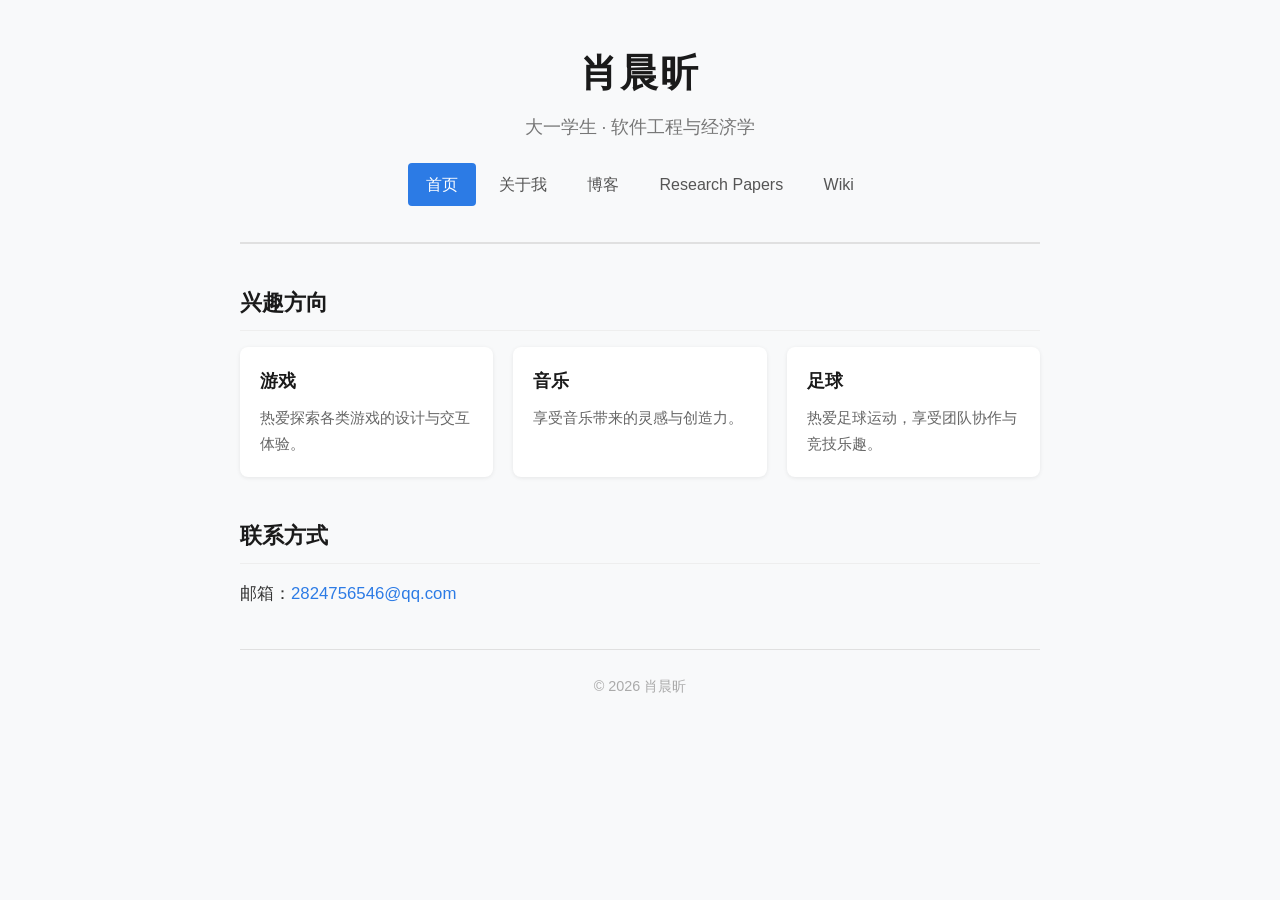
<file: index.html>
<!DOCTYPE html>
<html lang="zh-CN">
<head>
  <meta charset="UTF-8">
  <meta name="viewport" content="width=device-width, initial-scale=1.0">
  <title>肖晨昕 - 个人主页</title>
  <link rel="stylesheet" href="styles.css">
</head>
<body>
  <header>
    <h1>肖晨昕</h1>
    <p class="subtitle">大一学生 · 软件工程与经济学</p>
    <nav>
      <a href="index.html" class="active">首页</a>
      <a href="about.html">关于我</a>
      <a href="blog.html">博客</a>
      <a href="research.html">Research Papers</a>
      <a href="wiki.html">Wiki</a>
    </nav>
  </header>

  <main>
    <section class="interests">
      <h2>兴趣方向</h2>
      <div class="interest-cards">
        <article class="interest-card">
          <h3>游戏</h3>
          <p>热爱探索各类游戏的设计与交互体验。</p>
        </article>
        <article class="interest-card">
          <h3>音乐</h3>
          <p>享受音乐带来的灵感与创造力。</p>
        </article>
        <article class="interest-card">
          <h3>足球</h3>
          <p>热爱足球运动，享受团队协作与竞技乐趣。</p>
        </article>
      </div>
    </section>

    <section class="contact">
      <h2>联系方式</h2>
      <p>邮箱：<a href="mailto:2824756546@qq.com">2824756546@qq.com</a></p>
    </section>
  </main>

  <footer>
    <p>&copy; 2026 肖晨昕</p>
  </footer>
</body>
</html>
</file>
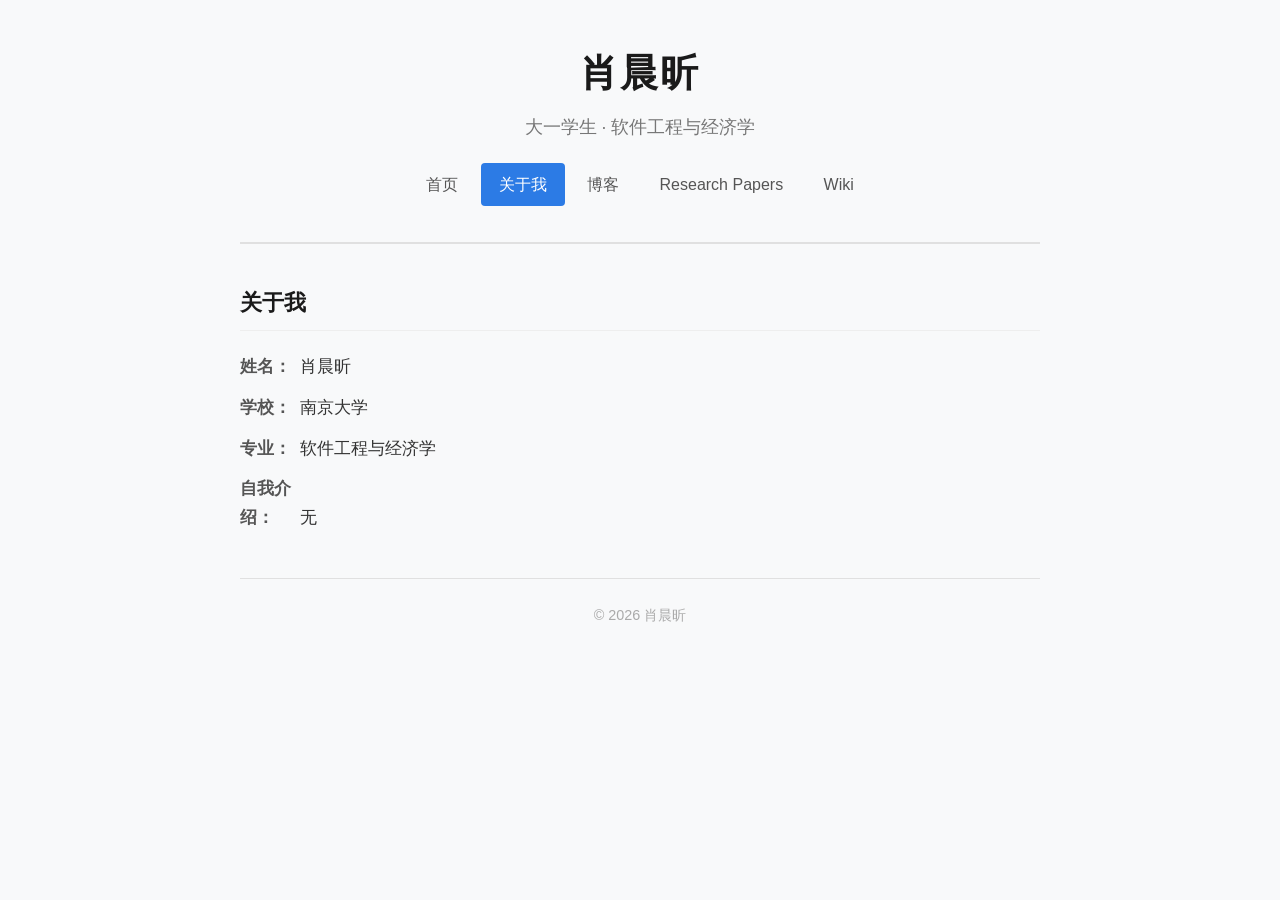
<file: about.html>
<!DOCTYPE html>
<html lang="zh-CN">
<head>
  <meta charset="UTF-8">
  <meta name="viewport" content="width=device-width, initial-scale=1.0">
  <title>关于我 - 肖晨昕</title>
  <link rel="stylesheet" href="styles.css">
</head>
<body>
  <header>
    <h1>肖晨昕</h1>
    <p class="subtitle">大一学生 · 软件工程与经济学</p>
    <nav>
      <a href="index.html">首页</a>
      <a href="about.html" class="active">关于我</a>
      <a href="blog.html">博客</a>
      <a href="research.html">Research Papers</a>
      <a href="wiki.html">Wiki</a>
    </nav>
  </header>

  <main>
    <section class="about">
      <h2>关于我</h2>
      <ul>
        <li><strong>姓名：</strong>肖晨昕</li>
        <li><strong>学校：</strong>南京大学</li>
        <li><strong>专业：</strong>软件工程与经济学</li>
        <li><strong>自我介绍：</strong>无</li>
      </ul>
    </section>
  </main>

  <footer>
    <p>&copy; 2026 肖晨昕</p>
  </footer>
</body>
</html>
</file>
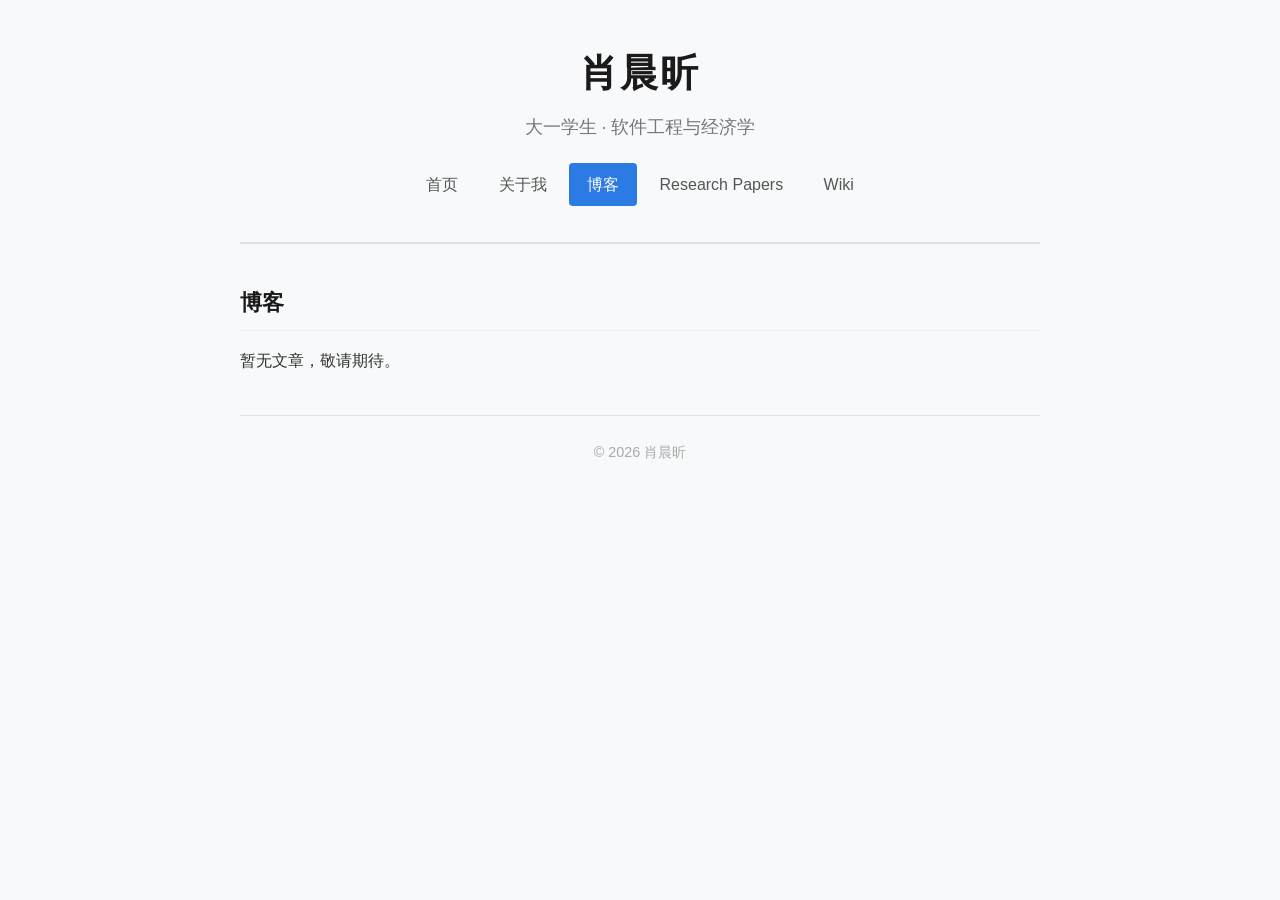
<file: blog.html>
<!DOCTYPE html>
<html lang="zh-CN">
<head>
  <meta charset="UTF-8">
  <meta name="viewport" content="width=device-width, initial-scale=1.0">
  <title>博客 - 肖晨昕</title>
  <link rel="stylesheet" href="styles.css">
</head>
<body>
  <header>
    <h1>肖晨昕</h1>
    <p class="subtitle">大一学生 · 软件工程与经济学</p>
    <nav>
      <a href="index.html">首页</a>
      <a href="about.html">关于我</a>
      <a href="blog.html" class="active">博客</a>
      <a href="research.html">Research Papers</a>
      <a href="wiki.html">Wiki</a>
    </nav>
  </header>

  <main>
    <section>
      <h2>博客</h2>
      <p>暂无文章，敬请期待。</p>
    </section>
  </main>

  <footer>
    <p>&copy; 2026 肖晨昕</p>
  </footer>
</body>
</html>
</file>
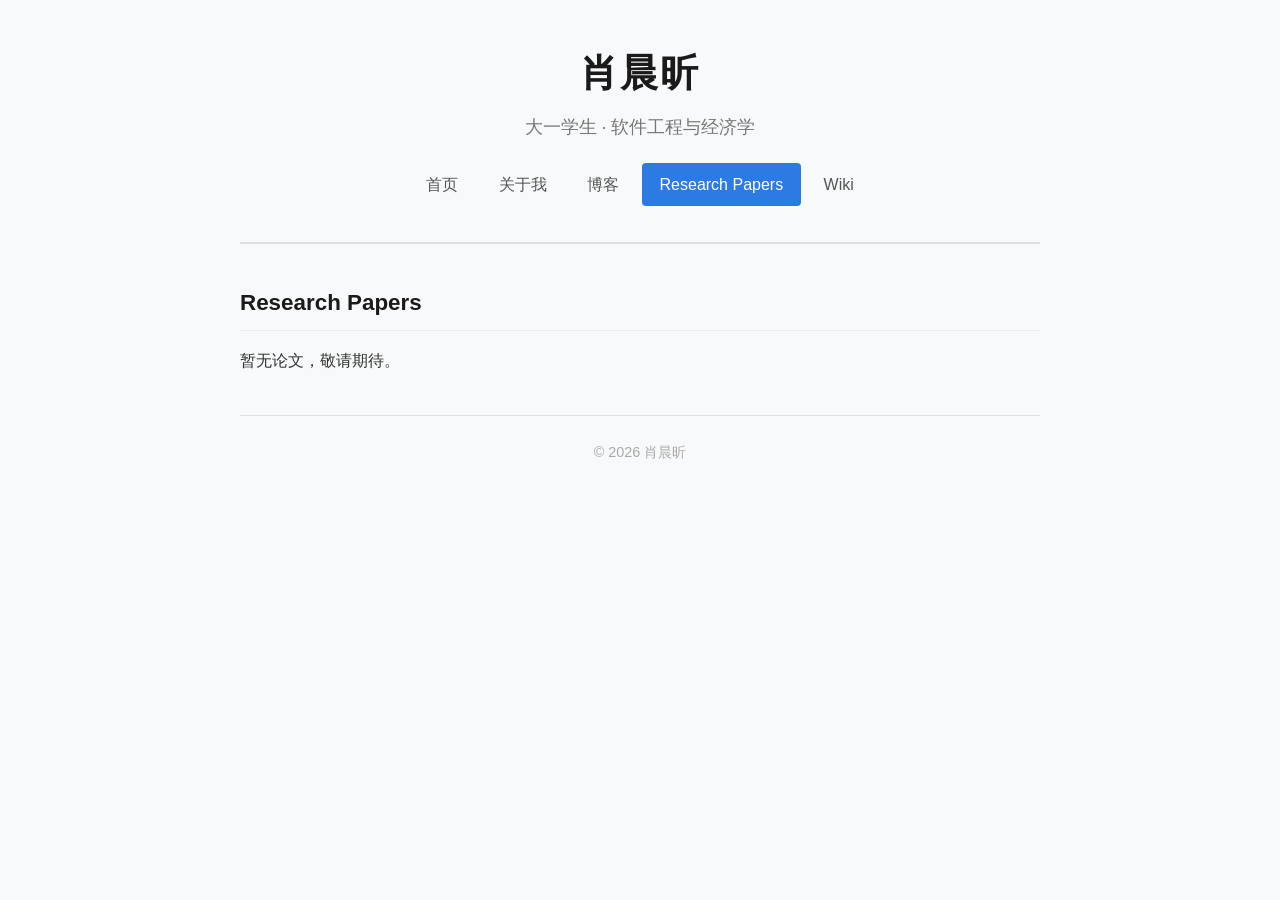
<file: research.html>
<!DOCTYPE html>
<html lang="zh-CN">
<head>
  <meta charset="UTF-8">
  <meta name="viewport" content="width=device-width, initial-scale=1.0">
  <title>Research Papers - 肖晨昕</title>
  <link rel="stylesheet" href="styles.css">
</head>
<body>
  <header>
    <h1>肖晨昕</h1>
    <p class="subtitle">大一学生 · 软件工程与经济学</p>
    <nav>
      <a href="index.html">首页</a>
      <a href="about.html">关于我</a>
      <a href="blog.html">博客</a>
      <a href="research.html" class="active">Research Papers</a>
      <a href="wiki.html">Wiki</a>
    </nav>
  </header>

  <main>
    <section>
      <h2>Research Papers</h2>
      <p>暂无论文，敬请期待。</p>
    </section>
  </main>

  <footer>
    <p>&copy; 2026 肖晨昕</p>
  </footer>
</body>
</html>
</file>
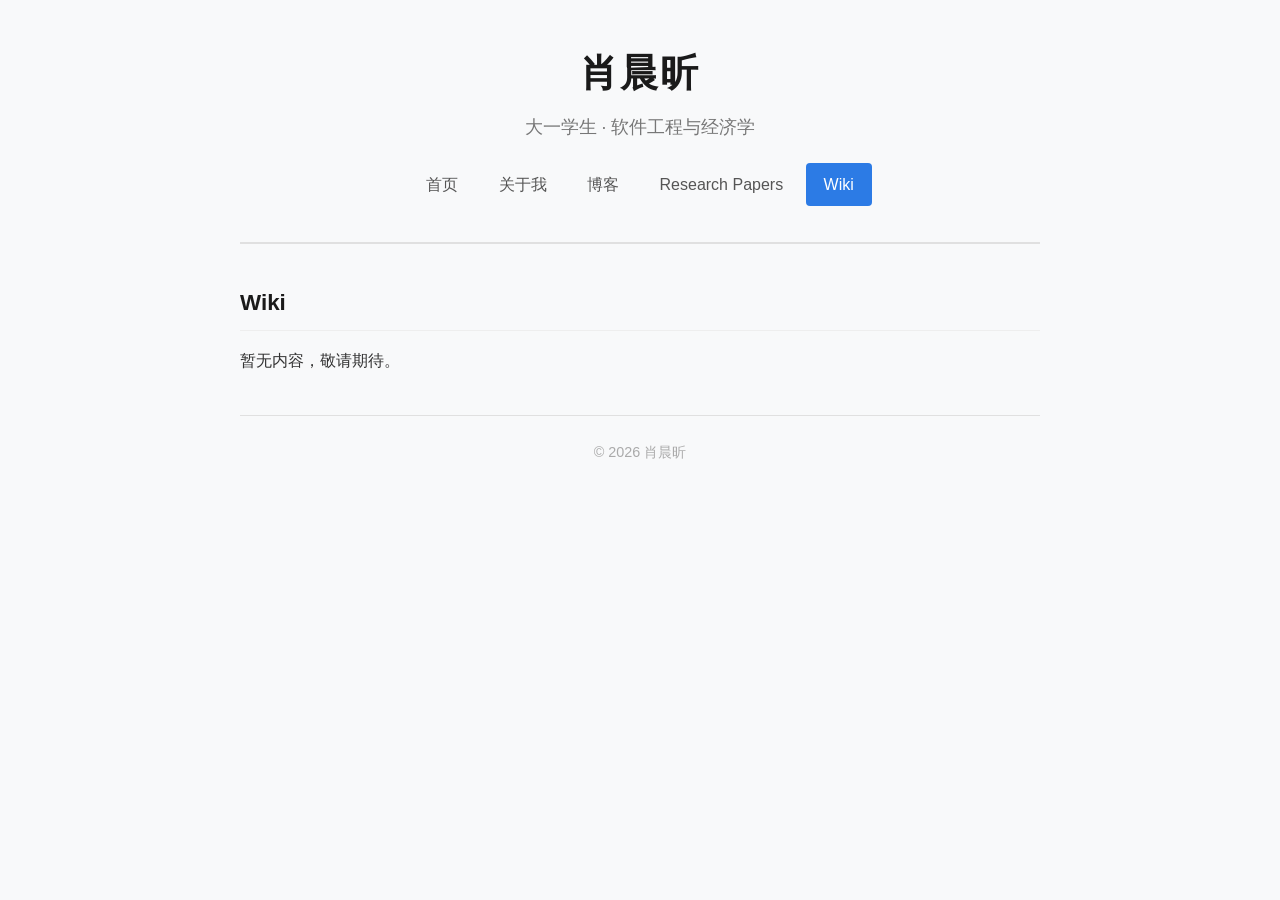
<file: wiki.html>
<!DOCTYPE html>
<html lang="zh-CN">
<head>
  <meta charset="UTF-8">
  <meta name="viewport" content="width=device-width, initial-scale=1.0">
  <title>Wiki - 肖晨昕</title>
  <link rel="stylesheet" href="styles.css">
</head>
<body>
  <header>
    <h1>肖晨昕</h1>
    <p class="subtitle">大一学生 · 软件工程与经济学</p>
    <nav>
      <a href="index.html">首页</a>
      <a href="about.html">关于我</a>
      <a href="blog.html">博客</a>
      <a href="research.html">Research Papers</a>
      <a href="wiki.html" class="active">Wiki</a>
    </nav>
  </header>

  <main>
    <section>
      <h2>Wiki</h2>
      <p>暂无内容，敬请期待。</p>
    </section>
  </main>

  <footer>
    <p>&copy; 2026 肖晨昕</p>
  </footer>
</body>
</html>
</file>
<file: styles.css>
* {
  margin: 0;
  padding: 0;
  box-sizing: border-box;
}

body {
  font-family: -apple-system, BlinkMacSystemFont, "Segoe UI", "PingFang SC",
    "Microsoft YaHei", sans-serif;
  background-color: #f8f9fa;
  color: #333;
  line-height: 1.7;
  padding: 40px 20px;
}

header,
main,
footer {
  max-width: 800px;
  margin: 0 auto;
}

header {
  text-align: center;
  padding-bottom: 36px;
  border-bottom: 2px solid #e0e0e0;
  margin-bottom: 40px;
}

header h1 {
  font-size: 2.4rem;
  color: #1a1a1a;
  letter-spacing: 2px;
}

.subtitle {
  font-size: 1.1rem;
  color: #777;
  margin-top: 8px;
}

nav {
  margin-top: 20px;
}

nav a {
  display: inline-block;
  padding: 8px 18px;
  color: #555;
  text-decoration: none;
  font-size: 1rem;
  border-radius: 4px;
  transition: background-color 0.2s, color 0.2s;
}

nav a:hover {
  background-color: #e8e8e8;
  color: #1a1a1a;
}

nav a.active {
  background-color: #2c7be5;
  color: #fff;
}

section {
  margin-bottom: 40px;
}

section h2 {
  font-size: 1.4rem;
  color: #1a1a1a;
  margin-bottom: 16px;
  padding-bottom: 8px;
  border-bottom: 1px solid #eee;
}

.about ul {
  list-style: none;
}

.about li {
  padding: 6px 0;
  font-size: 1.05rem;
}

.about li strong {
  display: inline-block;
  width: 60px;
  color: #555;
}

.interest-cards {
  display: flex;
  gap: 20px;
}

.interest-card {
  flex: 1;
  background: #fff;
  border-radius: 8px;
  padding: 20px;
  box-shadow: 0 1px 4px rgba(0, 0, 0, 0.08);
}

.interest-card h3 {
  font-size: 1.1rem;
  color: #1a1a1a;
  margin-bottom: 8px;
}

.interest-card p {
  font-size: 0.95rem;
  color: #666;
}

.contact p {
  font-size: 1.05rem;
}

.contact a {
  color: #2c7be5;
  text-decoration: none;
}

.contact a:hover {
  text-decoration: underline;
}

footer {
  text-align: center;
  padding-top: 24px;
  border-top: 1px solid #e0e0e0;
  color: #aaa;
  font-size: 0.9rem;
}

@media (max-width: 600px) {
  nav a {
    display: block;
    margin: 4px 0;
  }

  .interest-cards {
    flex-direction: column;
  }

  header h1 {
    font-size: 1.8rem;
  }
}
</file>
